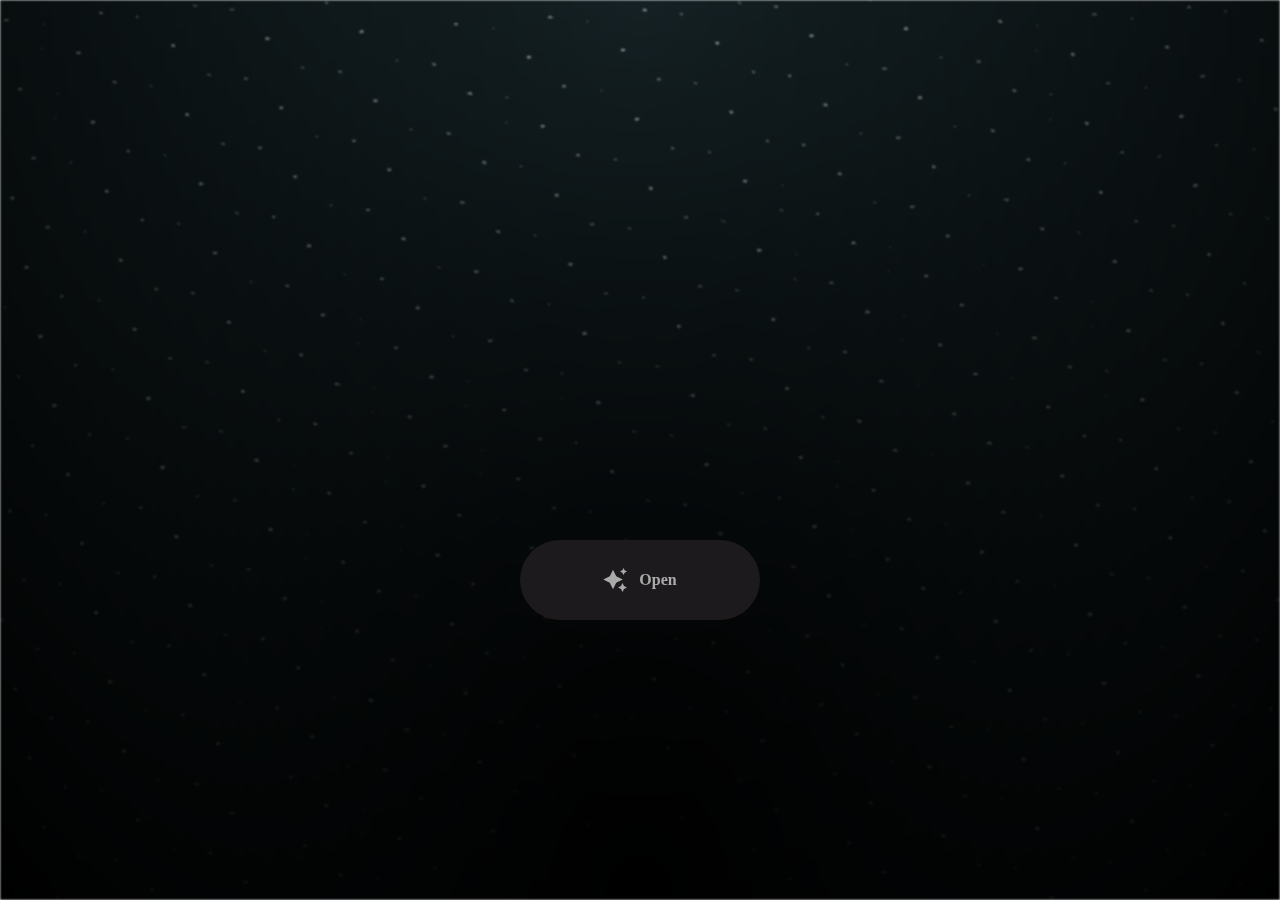
<file: index.html>
<html lang="en">

<head>
  <meta charset="UTF-8">
  <meta name="viewport" content="width=device-width, initial-scale=1.0">
  <link rel="shortcut icon" href="images/gift.png" type="image/x-icon">
  <link rel="stylesheet" href="css/index.css">

  <!-- Document Title -->
  <title>I Have Something</title>
</head>

<body>
  <!-- Background -->
  <div class="night"></div>

  <!-- Title -->
  <h1 class="title"></h1>

  <!-- Button -->
  <div style="position: absolute; top: 60vh; width: 100%; display: flex; justify-content: center;">
    <a href="flower.html" class="btn">
      <svg height="24" width="24" fill="#FFFFFF" viewBox="0 0 24 24" data-name="Layer 1" id="Layer_1" class="sparkle">
        <path
          d="M10,21.236,6.755,14.745.264,11.5,6.755,8.255,10,1.764l3.245,6.491L19.736,11.5l-6.491,3.245ZM18,21l1.5,3L21,21l3-1.5L21,18l-1.5-3L18,18l-3,1.5ZM19.333,4.667,20.5,7l1.167-2.333L24,3.5,21.667,2.333,20.5,0,19.333,2.333,17,3.5Z">
        </path>
      </svg>

      <span class="text">Open</span>
    </a>
  </div>

  <script src="js/index.js"></script>
</body>

</html>
</file>
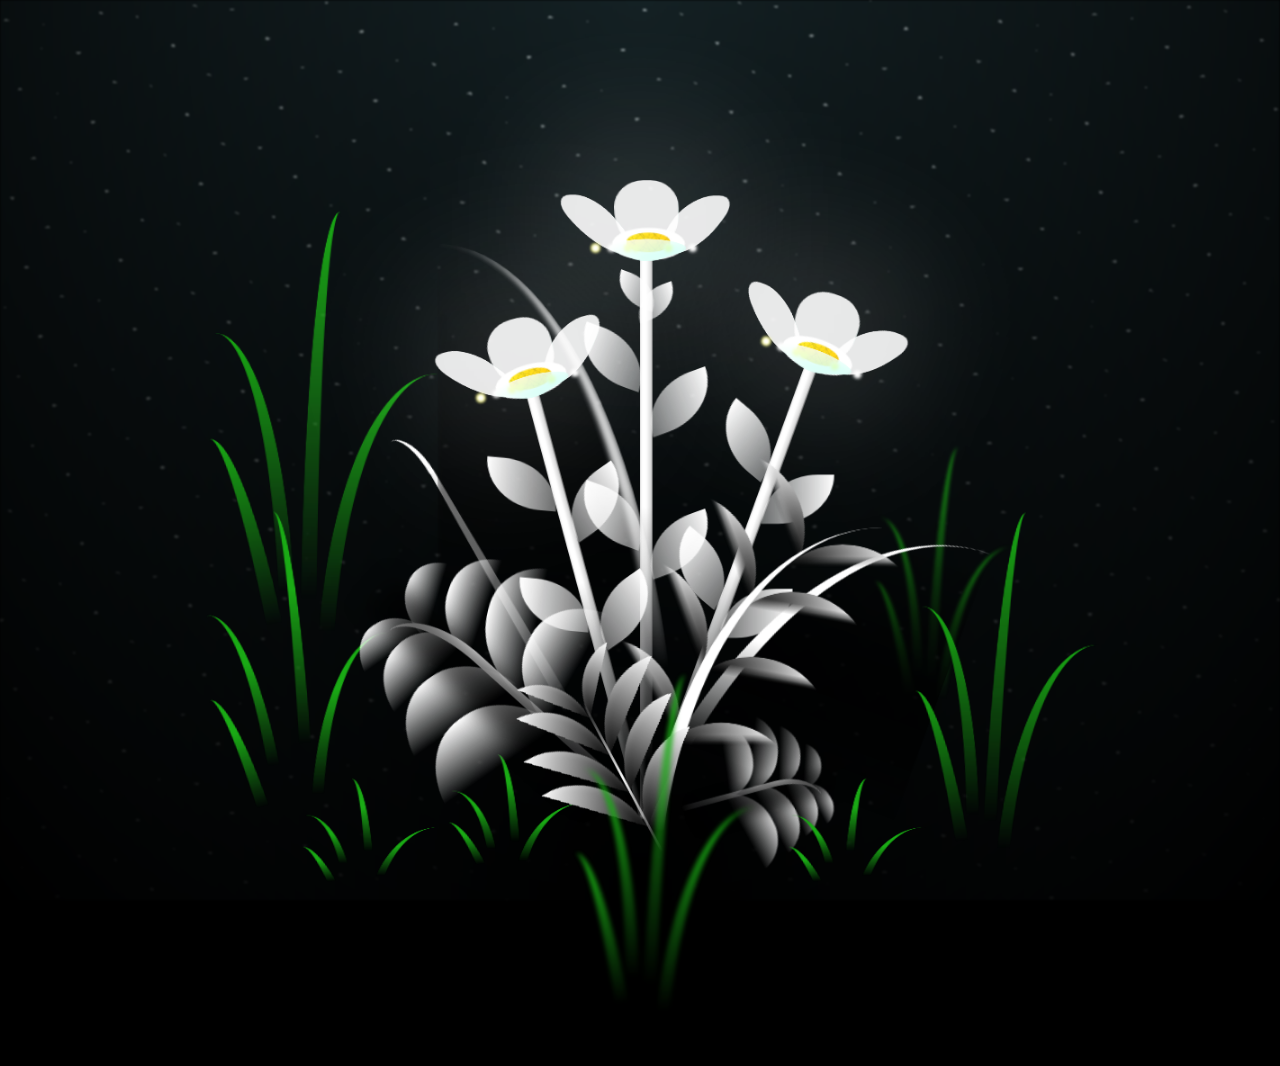
<file: flower.html>
<!DOCTYPE html>
<html lang="en">

<head>
  <meta charset="UTF-8">
  <meta http-equiv="X-UA-Compatible" content="IE=edge">
  <meta name="viewport" content="width=device-width, initial-scale=1.0">
  <style>
            audio{
                display:none;
            } 
        </style>
  <link rel="shortcut icon" href="images/gift.png" type="image/x-icon">
  <link rel="stylesheet" href="css/style.css">

  <!-- Document Title -->
  <title>FLOWERS</title>
</head>

<body class="not-loaded">
  <audio controls autoplay loop> 
         <source src="lvr_ts.mp3" type="audio/mp3" > 
        </audio>
  <!-- Background -->
  <div class="night"></div>

  <!-- Flower -->
  <div class="flowers">
    <div class="flower flower--1">
      <div class="flower__leafs flower__leafs--1">
        <div class="flower__leaf flower__leaf--1"></div>
        <div class="flower__leaf flower__leaf--2"></div>
        <div class="flower__leaf flower__leaf--3"></div>
        <div class="flower__leaf flower__leaf--4"></div>
        <div class="flower__white-circle"></div>

        <div class="flower__light flower__light--1"></div>
        <div class="flower__light flower__light--2"></div>
        <div class="flower__light flower__light--3"></div>
        <div class="flower__light flower__light--4"></div>
        <div class="flower__light flower__light--5"></div>
        <div class="flower__light flower__light--6"></div>
        <div class="flower__light flower__light--7"></div>
        <div class="flower__light flower__light--8"></div>

      </div>
      <div class="flower__line">
        <div class="flower__line__leaf flower__line__leaf--1"></div>
        <div class="flower__line__leaf flower__line__leaf--2"></div>
        <div class="flower__line__leaf flower__line__leaf--3"></div>
        <div class="flower__line__leaf flower__line__leaf--4"></div>
        <div class="flower__line__leaf flower__line__leaf--5"></div>
        <div class="flower__line__leaf flower__line__leaf--6"></div>
      </div>
    </div>

    <div class="flower flower--2">
      <div class="flower__leafs flower__leafs--2">
        <div class="flower__leaf flower__leaf--1"></div>
        <div class="flower__leaf flower__leaf--2"></div>
        <div class="flower__leaf flower__leaf--3"></div>
        <div class="flower__leaf flower__leaf--4"></div>
        <div class="flower__white-circle"></div>

        <div class="flower__light flower__light--1"></div>
        <div class="flower__light flower__light--2"></div>
        <div class="flower__light flower__light--3"></div>
        <div class="flower__light flower__light--4"></div>
        <div class="flower__light flower__light--5"></div>
        <div class="flower__light flower__light--6"></div>
        <div class="flower__light flower__light--7"></div>
        <div class="flower__light flower__light--8"></div>

      </div>
      <div class="flower__line">
        <div class="flower__line__leaf flower__line__leaf--1"></div>
        <div class="flower__line__leaf flower__line__leaf--2"></div>
        <div class="flower__line__leaf flower__line__leaf--3"></div>
        <div class="flower__line__leaf flower__line__leaf--4"></div>
      </div>
    </div>

    <div class="flower flower--3">
      <div class="flower__leafs flower__leafs--3">
        <div class="flower__leaf flower__leaf--1"></div>
        <div class="flower__leaf flower__leaf--2"></div>
        <div class="flower__leaf flower__leaf--3"></div>
        <div class="flower__leaf flower__leaf--4"></div>
        <div class="flower__white-circle"></div>

        <div class="flower__light flower__light--1"></div>
        <div class="flower__light flower__light--2"></div>
        <div class="flower__light flower__light--3"></div>
        <div class="flower__light flower__light--4"></div>
        <div class="flower__light flower__light--5"></div>
        <div class="flower__light flower__light--6"></div>
        <div class="flower__light flower__light--7"></div>
        <div class="flower__light flower__light--8"></div>

      </div>
      <div class="flower__line">
        <div class="flower__line__leaf flower__line__leaf--1"></div>
        <div class="flower__line__leaf flower__line__leaf--2"></div>
        <div class="flower__line__leaf flower__line__leaf--3"></div>
        <div class="flower__line__leaf flower__line__leaf--4"></div>
      </div>
    </div>

    <div class="grow-ans" style="--d:1.2s">
      <div class="flower__g-long">
        <div class="flower__g-long__top"></div>
        <div class="flower__g-long__bottom"></div>
      </div>
    </div>

    <div class="growing-grass">
      <div class="flower__grass flower__grass--1">
        <div class="flower__grass--top"></div>
        <div class="flower__grass--bottom"></div>
        <div class="flower__grass__leaf flower__grass__leaf--1"></div>
        <div class="flower__grass__leaf flower__grass__leaf--2"></div>
        <div class="flower__grass__leaf flower__grass__leaf--3"></div>
        <div class="flower__grass__leaf flower__grass__leaf--4"></div>
        <div class="flower__grass__leaf flower__grass__leaf--5"></div>
        <div class="flower__grass__leaf flower__grass__leaf--6"></div>
        <div class="flower__grass__leaf flower__grass__leaf--7"></div>
        <div class="flower__grass__leaf flower__grass__leaf--8"></div>
        <div class="flower__grass__overlay"></div>
      </div>
    </div>

    <div class="growing-grass">
      <div class="flower__grass flower__grass--2">
        <div class="flower__grass--top"></div>
        <div class="flower__grass--bottom"></div>
        <div class="flower__grass__leaf flower__grass__leaf--1"></div>
        <div class="flower__grass__leaf flower__grass__leaf--2"></div>
        <div class="flower__grass__leaf flower__grass__leaf--3"></div>
        <div class="flower__grass__leaf flower__grass__leaf--4"></div>
        <div class="flower__grass__leaf flower__grass__leaf--5"></div>
        <div class="flower__grass__leaf flower__grass__leaf--6"></div>
        <div class="flower__grass__leaf flower__grass__leaf--7"></div>
        <div class="flower__grass__leaf flower__grass__leaf--8"></div>
        <div class="flower__grass__overlay"></div>
      </div>
    </div>

    <div class="grow-ans" style="--d:2.4s">
      <div class="flower__g-right flower__g-right--1">
        <div class="leaf"></div>
      </div>
    </div>

    <div class="grow-ans" style="--d:2.8s">
      <div class="flower__g-right flower__g-right--2">
        <div class="leaf"></div>
      </div>
    </div>

    <div class="grow-ans" style="--d:2.8s">
      <div class="flower__g-front">
        <div class="flower__g-front__leaf-wrapper flower__g-front__leaf-wrapper--1">
          <div class="flower__g-front__leaf"></div>
        </div>
        <div class="flower__g-front__leaf-wrapper flower__g-front__leaf-wrapper--2">
          <div class="flower__g-front__leaf"></div>
        </div>
        <div class="flower__g-front__leaf-wrapper flower__g-front__leaf-wrapper--3">
          <div class="flower__g-front__leaf"></div>
        </div>
        <div class="flower__g-front__leaf-wrapper flower__g-front__leaf-wrapper--4">
          <div class="flower__g-front__leaf"></div>
        </div>
        <div class="flower__g-front__leaf-wrapper flower__g-front__leaf-wrapper--5">
          <div class="flower__g-front__leaf"></div>
        </div>
        <div class="flower__g-front__leaf-wrapper flower__g-front__leaf-wrapper--6">
          <div class="flower__g-front__leaf"></div>
        </div>
        <div class="flower__g-front__leaf-wrapper flower__g-front__leaf-wrapper--7">
          <div class="flower__g-front__leaf"></div>
        </div>
        <div class="flower__g-front__leaf-wrapper flower__g-front__leaf-wrapper--8">
          <div class="flower__g-front__leaf"></div>
        </div>
        <div class="flower__g-front__line"></div>
      </div>
    </div>

    <div class="grow-ans" style="--d:3.2s">
      <div class="flower__g-fr">
        <div class="leaf"></div>
        <div class="flower__g-fr__leaf flower__g-fr__leaf--1"></div>
        <div class="flower__g-fr__leaf flower__g-fr__leaf--2"></div>
        <div class="flower__g-fr__leaf flower__g-fr__leaf--3"></div>
        <div class="flower__g-fr__leaf flower__g-fr__leaf--4"></div>
        <div class="flower__g-fr__leaf flower__g-fr__leaf--5"></div>
        <div class="flower__g-fr__leaf flower__g-fr__leaf--6"></div>
        <div class="flower__g-fr__leaf flower__g-fr__leaf--7"></div>
        <div class="flower__g-fr__leaf flower__g-fr__leaf--8"></div>
      </div>
    </div>

    <div class="long-g long-g--0">
      <div class="grow-ans" style="--d:3s">
        <div class="leaf leaf--0"></div>
      </div>
      <div class="grow-ans" style="--d:2.2s">
        <div class="leaf leaf--1"></div>
      </div>
      <div class="grow-ans" style="--d:3.4s">
        <div class="leaf leaf--2"></div>
      </div>
      <div class="grow-ans" style="--d:3.6s">
        <div class="leaf leaf--3"></div>
      </div>
    </div>

    <div class="long-g long-g--1">
      <div class="grow-ans" style="--d:3.6s">
        <div class="leaf leaf--0"></div>
      </div>
      <div class="grow-ans" style="--d:3.8s">
        <div class="leaf leaf--1"></div>
      </div>
      <div class="grow-ans" style="--d:4s">
        <div class="leaf leaf--2"></div>
      </div>
      <div class="grow-ans" style="--d:4.2s">
        <div class="leaf leaf--3"></div>
      </div>
    </div>

    <div class="long-g long-g--2">
      <div class="grow-ans" style="--d:4s">
        <div class="leaf leaf--0"></div>
      </div>
      <div class="grow-ans" style="--d:4.2s">
        <div class="leaf leaf--1"></div>
      </div>
      <div class="grow-ans" style="--d:4.4s">
        <div class="leaf leaf--2"></div>
      </div>
      <div class="grow-ans" style="--d:4.6s">
        <div class="leaf leaf--3"></div>
      </div>
    </div>

    <div class="long-g long-g--3">
      <div class="grow-ans" style="--d:4s">
        <div class="leaf leaf--0"></div>
      </div>
      <div class="grow-ans" style="--d:4.2s">
        <div class="leaf leaf--1"></div>
      </div>
      <div class="grow-ans" style="--d:3s">
        <div class="leaf leaf--2"></div>
      </div>
      <div class="grow-ans" style="--d:3.6s">
        <div class="leaf leaf--3"></div>
      </div>
    </div>

    <div class="long-g long-g--4">
      <div class="grow-ans" style="--d:4s">
        <div class="leaf leaf--0"></div>
      </div>
      <div class="grow-ans" style="--d:4.2s">
        <div class="leaf leaf--1"></div>
      </div>
      <div class="grow-ans" style="--d:3s">
        <div class="leaf leaf--2"></div>
      </div>
      <div class="grow-ans" style="--d:3.6s">
        <div class="leaf leaf--3"></div>
      </div>
    </div>

    <div class="long-g long-g--5">
      <div class="grow-ans" style="--d:4s">
        <div class="leaf leaf--0"></div>
      </div>
      <div class="grow-ans" style="--d:4.2s">
        <div class="leaf leaf--1"></div>
      </div>
      <div class="grow-ans" style="--d:3s">
        <div class="leaf leaf--2"></div>
      </div>
      <div class="grow-ans" style="--d:3.6s">
        <div class="leaf leaf--3"></div>
      </div>
    </div>

    <div class="long-g long-g--6">
      <div class="grow-ans" style="--d:4.2s">
        <div class="leaf leaf--0"></div>
      </div>
      <div class="grow-ans" style="--d:4.4s">
        <div class="leaf leaf--1"></div>
      </div>
      <div class="grow-ans" style="--d:4.6s">
        <div class="leaf leaf--2"></div>
      </div>
      <div class="grow-ans" style="--d:4.8s">
        <div class="leaf leaf--3"></div>
      </div>
    </div>

    <div class="long-g long-g--7">
      <div class="grow-ans" style="--d:3s">
        <div class="leaf leaf--0"></div>
      </div>
      <div class="grow-ans" style="--d:3.2s">
        <div class="leaf leaf--1"></div>
      </div>
      <div class="grow-ans" style="--d:3.5s">
        <div class="leaf leaf--2"></div>
      </div>
      <div class="grow-ans" style="--d:3.6s">
        <div class="leaf leaf--3"></div>
      </div>
    </div>
  </div>

  <!-- Title -->
  <h1 class="title"><span id="title"></span></h1>
</body>

</html>

<!-- Import Javascript -->
<script src="js/main.js"></script>
</file>
<file: css/index.css>
*,
*::after,
*::before {
  padding: 0;
  margin: 0;
  box-sizing: border-box;
}

:root {
  --dark-color: #000;
}

.night {
  position: fixed;
  left: 50%;
  top: 0;
  transform: translateX(-50%);
  width: 100%;
  height: 100%;
  filter: blur(0.1vmin);
  background-image: radial-gradient(ellipse at top, transparent 0%, var(--dark-color)), radial-gradient(ellipse at bottom, var(--dark-color), rgba(145, 233, 255, 0.2)), repeating-linear-gradient(220deg, rgb(0, 0, 0) 0px, rgb(0, 0, 0) 19px, transparent 19px, transparent 22px), repeating-linear-gradient(189deg, rgb(0, 0, 0) 0px, rgb(0, 0, 0) 19px, transparent 19px, transparent 22px), repeating-linear-gradient(148deg, rgb(0, 0, 0) 0px, rgb(0, 0, 0) 19px, transparent 19px, transparent 22px), linear-gradient(90deg, rgb(255, 255, 250), rgb(240, 240, 240));
}

.title {
  position: absolute;
  top: 0;
  left: 0;
  color: white;
  font-family: 'Courier New', Courier, monospace;

  display: flex;
  flex-wrap: wrap;
  justify-content: center;
  align-content: center;
  align-items: center;

  width: 100%;
  height: 100vh;
  text-shadow: 0 0 20px white;
  letter-spacing: 0px;
}

@media (min-width: 500px) {
  .title {
    letter-spacing: 20px;
  }
}

@keyframes typing {
  from {
    opacity: 0;
  }

  to {
    opacity: 1;
  }
}

/* Terapkan animasi dengan delay */
.title span {
  opacity: 0;
  animation: typing 1s ease forwards;
  animation-delay: var(--delay);
}

a {
  text-decoration: none;
}

.btn {
  border: none;
  width: 15em;
  height: 5em;
  border-radius: 3em;
  display: flex;
  justify-content: center;
  align-items: center;
  gap: 12px;
  background: #1C1A1C;
  cursor: pointer;
  transition: all 450ms ease-in-out;
}

.sparkle {
  fill: #AAAAAA;
  transition: all 800ms ease;
}

.text {
  font-weight: 600;
  color: #AAAAAA;
  font-size: medium;
}

.btn:hover {
  background: linear-gradient(0deg, #A47CF3, #683FEA);
  box-shadow: inset 0px 1px 0px 0px rgba(255, 255, 255, 0.4),
    inset 0px -4px 0px 0px rgba(0, 0, 0, 0.2),
    0px 0px 0px 4px rgba(255, 255, 255, 0.2),
    0px 0px 180px 0px #9917FF;
  transform: translateY(-2px);
}

.btn:hover .text {
  color: white;
}

.btn:hover .sparkle {
  fill: white;
  transform: scale(1.2);
}
</file>
<file: css/style.css>
*,
*::after,
*::before {
  padding: 0;
  margin: 0;
  box-sizing: border-box;
}

:root {
  --dark-color: #000;
}

.title {
  position: absolute;
  width: 100%;
  text-align: center;
  margin-top: 50px;
  top: 0;
  left: 0;
  color: white;
  font-family: 'Courier New', Courier, monospace;
  font-size: 70px;
  text-shadow: 0px 0px 20px white;
}

body {
  display: flex;
  align-items: flex-end;
  justify-content: center;
  min-height: 100vh;
  background-color: var(--dark-color);
  overflow: hidden;
  perspective: 1000px;
}

.night {
  position: fixed;
  left: 50%;
  top: 0;
  transform: translateX(-50%);
  width: 100%;
  height: 100%;
  filter: blur(0.1vmin);
  background-image: radial-gradient(ellipse at top, transparent 0%, var(--dark-color)), radial-gradient(ellipse at bottom, var(--dark-color), rgba(145, 233, 255, 0.2)), repeating-linear-gradient(220deg, rgb(0, 0, 0) 0px, rgb(0, 0, 0) 19px, transparent 19px, transparent 22px), repeating-linear-gradient(189deg, rgb(0, 0, 0) 0px, rgb(0, 0, 0) 19px, transparent 19px, transparent 22px), repeating-linear-gradient(148deg, rgb(0, 0, 0) 0px, rgb(0, 0, 0) 19px, transparent 19px, transparent 22px), linear-gradient(90deg, rgb(255, 255, 250), rgb(240, 240, 240));
}

.flowers {
  position: relative;
  transform: scale(0.9);
}

.flower {
  position: absolute;
  bottom: 10vmin;
  transform-origin: bottom center;
  z-index: 10;
  --fl-speed: 0.8s;
}

.flower--1 {
  animation: moving-flower-1 4s linear infinite;
}

.flower--1 .flower__line {
  height: 70vmin;
  animation-delay: 0.3s;
}

.flower--1 .flower__line__leaf--1 {
  animation: blooming-leaf-right var(--fl-speed) 1.6s backwards;
}

.flower--1 .flower__line__leaf--2 {
  animation: blooming-leaf-right var(--fl-speed) 1.4s backwards;
}

.flower--1 .flower__line__leaf--3 {
  animation: blooming-leaf-left var(--fl-speed) 1.2s backwards;
}

.flower--1 .flower__line__leaf--4 {
  animation: blooming-leaf-left var(--fl-speed) 1s backwards;
}

.flower--1 .flower__line__leaf--5 {
  animation: blooming-leaf-right var(--fl-speed) 1.8s backwards;
}

.flower--1 .flower__line__leaf--6 {
  animation: blooming-leaf-left var(--fl-speed) 2s backwards;
}

.flower--2 {
  left: 50%;
  transform: rotate(20deg);
  animation: moving-flower-2 4s linear infinite;
}

.flower--2 .flower__line {
  height: 60vmin;
  animation-delay: 0.6s;
}

.flower--2 .flower__line__leaf--1 {
  animation: blooming-leaf-right var(--fl-speed) 1.9s backwards;
}

.flower--2 .flower__line__leaf--2 {
  animation: blooming-leaf-right var(--fl-speed) 1.7s backwards;
}

.flower--2 .flower__line__leaf--3 {
  animation: blooming-leaf-left var(--fl-speed) 1.5s backwards;
}

.flower--2 .flower__line__leaf--4 {
  animation: blooming-leaf-left var(--fl-speed) 1.3s backwards;
}

.flower--3 {
  left: 50%;
  transform: rotate(-15deg);
  animation: moving-flower-3 4s linear infinite;
}

.flower--3 .flower__line {
  animation-delay: 0.9s;
}

.flower--3 .flower__line__leaf--1 {
  animation: blooming-leaf-right var(--fl-speed) 2.5s backwards;
}

.flower--3 .flower__line__leaf--2 {
  animation: blooming-leaf-right var(--fl-speed) 2.3s backwards;
}

.flower--3 .flower__line__leaf--3 {
  animation: blooming-leaf-left var(--fl-speed) 2.1s backwards;
}

.flower--3 .flower__line__leaf--4 {
  animation: blooming-leaf-left var(--fl-speed) 1.9s backwards;
}

.flower__leafs {
  position: relative;
  animation: blooming-flower 2s backwards;
}

.flower__leafs--1 {
  animation-delay: 1.1s;
}

.flower__leafs--2 {
  animation-delay: 1.4s;
}

.flower__leafs--3 {
  animation-delay: 1.7s;
}

.flower__leafs::after {
  content: "";
  position: absolute;
  left: 0;
  top: 0;
  transform: translate(-50%, -100%);
  width: 8vmin;
  height: 8vmin;
  background-color: #fff;
  filter: blur(10vmin);
}

.flower__leaf {
  position: absolute;
  bottom: 0;
  left: 50%;
  width: 8vmin;
  height: 11vmin;
  border-radius: 51% 49% 47% 53%/44% 45% 55% 69%;
  background-color: #a7ffee;
  background-image: linear-gradient(to top, #fff, #fff);
  transform-origin: bottom center;
  opacity: 0.9;
  box-shadow: inset 0 0 2vmin rgba(255, 255, 255, 0.5);
}

.flower__leaf--1 {
  transform: translate(-10%, 1%) rotateY(40deg) rotateX(-50deg);
}

.flower__leaf--2 {
  transform: translate(-50%, -4%) rotateX(40deg);
}

.flower__leaf--3 {
  transform: translate(-90%, 0%) rotateY(45deg) rotateX(50deg);
}

.flower__leaf--4 {
  width: 8vmin;
  height: 8vmin;
  transform-origin: bottom left;
  border-radius: 4vmin 10vmin 4vmin 4vmin;
  transform: translate(0%, 18%) rotateX(70deg) rotate(-43deg);
  background-image: linear-gradient(to top, rgba(255, 2555, 255, 0.4), #fff);
  z-index: 1;
  opacity: 0.8;
  -webkit-transform: translate(0%, 18%) rotateX(70deg) rotate(-43deg);
  -moz-transform: translate(0%, 18%) rotateX(70deg) rotate(-43deg);
  -ms-transform: translate(0%, 18%) rotateX(70deg) rotate(-43deg);
  -o-transform: translate(0%, 18%) rotateX(70deg) rotate(-43deg);
}

.flower__white-circle {
  position: absolute;
  left: -3.5vmin;
  top: -3vmin;
  width: 9vmin;
  height: 4vmin;
  border-radius: 50%;
  background-color: #fff;
}

.flower__white-circle::after {
  content: "";
  position: absolute;
  left: 50%;
  top: 45%;
  transform: translate(-50%, -50%);
  width: 60%;
  height: 60%;
  border-radius: inherit;
  background-image: repeating-linear-gradient(135deg, rgba(0, 0, 0, 0.03) 0px, rgba(0, 0, 0, 0.03) 1px, transparent 1px, transparent 12px), repeating-linear-gradient(45deg, rgba(0, 0, 0, 0.03) 0px, rgba(0, 0, 0, 0.03) 1px, transparent 1px, transparent 12px), repeating-linear-gradient(67.5deg, rgba(0, 0, 0, 0.03) 0px, rgba(0, 0, 0, 0.03) 1px, transparent 1px, transparent 12px), repeating-linear-gradient(135deg, rgba(0, 0, 0, 0.03) 0px, rgba(0, 0, 0, 0.03) 1px, transparent 1px, transparent 12px), repeating-linear-gradient(45deg, rgba(0, 0, 0, 0.03) 0px, rgba(0, 0, 0, 0.03) 1px, transparent 1px, transparent 12px), repeating-linear-gradient(112.5deg, rgba(0, 0, 0, 0.03) 0px, rgba(0, 0, 0, 0.03) 1px, transparent 1px, transparent 12px), repeating-linear-gradient(112.5deg, rgba(0, 0, 0, 0.03) 0px, rgba(0, 0, 0, 0.03) 1px, transparent 1px, transparent 12px), repeating-linear-gradient(45deg, rgba(0, 0, 0, 0.03) 0px, rgba(0, 0, 0, 0.03) 1px, transparent 1px, transparent 12px), repeating-linear-gradient(22.5deg, rgba(0, 0, 0, 0.03) 0px, rgba(0, 0, 0, 0.03) 1px, transparent 1px, transparent 12px), repeating-linear-gradient(45deg, rgba(0, 0, 0, 0.03) 0px, rgba(0, 0, 0, 0.03) 1px, transparent 1px, transparent 12px), repeating-linear-gradient(22.5deg, rgba(0, 0, 0, 0.03) 0px, rgba(0, 0, 0, 0.03) 1px, transparent 1px, transparent 12px), repeating-linear-gradient(135deg, rgba(0, 0, 0, 0.03) 0px, rgba(0, 0, 0, 0.03) 1px, transparent 1px, transparent 12px), repeating-linear-gradient(157.5deg, rgba(0, 0, 0, 0.03) 0px, rgba(0, 0, 0, 0.03) 1px, transparent 1px, transparent 12px), repeating-linear-gradient(67.5deg, rgba(0, 0, 0, 0.03) 0px, rgba(0, 0, 0, 0.03) 1px, transparent 1px, transparent 12px), repeating-linear-gradient(67.5deg, rgba(0, 0, 0, 0.03) 0px, rgba(0, 0, 0, 0.03) 1px, transparent 1px, transparent 12px), linear-gradient(90deg, rgb(255, 235, 18), rgb(255, 206, 0));
}

.flower__line {
  height: 55vmin;
  width: 1.5vmin;
  background-image: linear-gradient(to left, rgba(0, 0, 0, 0.2), transparent, rgba(255, 255, 255, 0.2)), linear-gradient(to top, transparent 10%, #fff, #fff);
  box-shadow: inset 0 0 2px rgba(0, 0, 0, 0.5);
  animation: grow-flower-tree 4s backwards;
}

.flower__line__leaf {
  --w: 7vmin;
  --h: calc(var(--w) + 2vmin);
  position: absolute;
  top: 20%;
  left: 90%;
  width: var(--w);
  height: var(--h);
  border-top-right-radius: var(--h);
  border-bottom-left-radius: var(--h);
  background-image: linear-gradient(to top, rgba(255, 255, 255, 0.4), #fff);
}

.flower__line__leaf--1 {
  transform: rotate(70deg) rotateY(30deg);
}

.flower__line__leaf--2 {
  top: 45%;
  transform: rotate(70deg) rotateY(30deg);
}

.flower__line__leaf--3,
.flower__line__leaf--4,
.flower__line__leaf--6 {
  border-top-right-radius: 0;
  border-bottom-left-radius: 0;
  border-top-left-radius: var(--h);
  border-bottom-right-radius: var(--h);
  left: -460%;
  top: 12%;
  transform: rotate(-70deg) rotateY(30deg);
}

.flower__line__leaf--4 {
  top: 40%;
}

.flower__line__leaf--5 {
  top: 0;
  transform-origin: left;
  transform: rotate(70deg) rotateY(30deg) scale(0.6);
}

.flower__line__leaf--6 {
  top: -2%;
  left: -450%;
  transform-origin: right;
  transform: rotate(-70deg) rotateY(30deg) scale(0.6);
}

.flower__light {
  position: absolute;
  bottom: 0vmin;
  width: 1vmin;
  height: 1vmin;
  background-color: rgb(255, 251, 0);
  border-radius: 50%;
  filter: blur(0.2vmin);
  animation: light-ans 4s linear infinite backwards;
}

.flower__light:nth-child(odd) {
  background-color: #fff;
}

.flower__light--1 {
  left: -2vmin;
  animation-delay: 1s;
}

.flower__light--2 {
  left: 3vmin;
  animation-delay: 0.5s;
}

.flower__light--3 {
  left: -6vmin;
  animation-delay: 0.3s;
}

.flower__light--4 {
  left: 6vmin;
  animation-delay: 0.9s;
}

.flower__light--5 {
  left: -1vmin;
  animation-delay: 1.5s;
}

.flower__light--6 {
  left: -4vmin;
  animation-delay: 3s;
}

.flower__light--7 {
  left: 3vmin;
  animation-delay: 2s;
}

.flower__light--8 {
  left: -6vmin;
  animation-delay: 3.5s;
}

.flower__grass {
  --c: #fff;
  --line-w: 1.5vmin;
  position: absolute;
  bottom: 12vmin;
  left: -7vmin;
  display: flex;
  flex-direction: column;
  align-items: flex-end;
  z-index: 20;
  transform-origin: bottom center;
  transform: rotate(-48deg) rotateY(40deg);
}

.flower__grass--1 {
  animation: moving-grass 2s linear infinite;
}

.flower__grass--2 {
  left: 2vmin;
  bottom: 10vmin;
  transform: scale(0.5) rotate(75deg) rotateX(10deg) rotateY(-200deg);
  opacity: 0.8;
  z-index: 0;
  animation: moving-grass--2 1.5s linear infinite;
}

.flower__grass--top {
  width: 7vmin;
  height: 10vmin;
  border-top-right-radius: 100%;
  border-right: var(--line-w) solid var(--c);
  transform-origin: bottom center;
  transform: rotate(-2deg);
}

.flower__grass--bottom {
  margin-top: -2px;
  width: var(--line-w);
  height: 25vmin;
  background-image: linear-gradient(to top, transparent, var(--c));
}

.flower__grass__leaf {
  --size: 10vmin;
  position: absolute;
  width: calc(var(--size) * 2.1);
  height: var(--size);
  border-top-left-radius: var(--size);
  border-top-right-radius: var(--size);
  background-image: linear-gradient(to top, transparent, transparent 30%, var(--c));
  z-index: 100;
}

.flower__grass__leaf--1 {
  top: -6%;
  left: 30%;
  --size: 6vmin;
  transform: rotate(-20deg);
  animation: growing-grass-ans--1 2s 2.6s backwards;
}

@keyframes growing-grass-ans--1 {
  0% {
    transform-origin: bottom left;
    transform: rotate(-20deg) scale(0);
  }
}

.flower__grass__leaf--2 {
  top: -5%;
  left: -110%;
  --size: 6vmin;
  transform: rotate(10deg);
  animation: growing-grass-ans--2 2s 2.4s linear backwards;
}

@keyframes growing-grass-ans--2 {
  0% {
    transform-origin: bottom right;
    transform: rotate(10deg) scale(0);
  }
}

.flower__grass__leaf--3 {
  top: 5%;
  left: 60%;
  --size: 8vmin;
  transform: rotate(-18deg) rotateX(-20deg);
  animation: growing-grass-ans--3 2s 2.2s linear backwards;
}

@keyframes growing-grass-ans--3 {
  0% {
    transform-origin: bottom left;
    transform: rotate(-18deg) rotateX(-20deg) scale(0);
  }
}

.flower__grass__leaf--4 {
  top: 6%;
  left: -135%;
  --size: 8vmin;
  transform: rotate(2deg);
  animation: growing-grass-ans--4 2s 2s linear backwards;
}

@keyframes growing-grass-ans--4 {
  0% {
    transform-origin: bottom right;
    transform: rotate(2deg) scale(0);
  }
}

.flower__grass__leaf--5 {
  top: 20%;
  left: 60%;
  --size: 10vmin;
  transform: rotate(-24deg) rotateX(-20deg);
  animation: growing-grass-ans--5 2s 1.8s linear backwards;
}

@keyframes growing-grass-ans--5 {
  0% {
    transform-origin: bottom left;
    transform: rotate(-24deg) rotateX(-20deg) scale(0);
  }
}

.flower__grass__leaf--6 {
  top: 22%;
  left: -180%;
  --size: 10vmin;
  transform: rotate(10deg);
  animation: growing-grass-ans--6 2s 1.6s linear backwards;
}

@keyframes growing-grass-ans--6 {
  0% {
    transform-origin: bottom right;
    transform: rotate(10deg) scale(0);
  }
}

.flower__grass__leaf--7 {
  top: 39%;
  left: 70%;
  --size: 10vmin;
  transform: rotate(-10deg);
  animation: growing-grass-ans--7 2s 1.4s linear backwards;
}

@keyframes growing-grass-ans--7 {
  0% {
    transform-origin: bottom left;
    transform: rotate(-10deg) scale(0);
  }
}

.flower__grass__leaf--8 {
  top: 40%;
  left: -215%;
  --size: 11vmin;
  transform: rotate(10deg);
  animation: growing-grass-ans--8 2s 1.2s linear backwards;
}

@keyframes growing-grass-ans--8 {
  0% {
    transform-origin: bottom right;
    transform: rotate(10deg) scale(0);
  }
}

.flower__grass__overlay {
  position: absolute;
  top: -10%;
  right: 0%;
  width: 100%;
  height: 100%;
  background-color: rgba(0, 0, 0, 0.6);
  filter: blur(1.5vmin);
  z-index: 100;
}

.flower__g-long {
  --w: 2vmin;
  --h: 6vmin;
  --c: #fff;
  position: absolute;
  bottom: 10vmin;
  left: -3vmin;
  transform-origin: bottom center;
  transform: rotate(-30deg) rotateY(-20deg);
  display: flex;
  flex-direction: column;
  align-items: flex-end;
  animation: flower-g-long-ans 3s linear infinite;
}

@keyframes flower-g-long-ans {

  0%,
  100% {
    transform: rotate(-30deg) rotateY(-20deg);
  }

  50% {
    transform: rotate(-32deg) rotateY(-20deg);
  }
}

.flower__g-long__top {
  top: calc(var(--h) * -1);
  width: calc(var(--w) + 1vmin);
  height: var(--h);
  border-top-right-radius: 100%;
  border-right: 0.7vmin solid var(--c);
  transform: translate(-0.7vmin, 1vmin);
}

.flower__g-long__bottom {
  width: var(--w);
  height: 50vmin;
  transform-origin: bottom center;
  background-image: linear-gradient(to top, transparent 30%, var(--c));
  box-shadow: inset 0 0 2px rgba(0, 0, 0, 0.5);
  -webkit-clip-path: polygon(35% 0, 65% 1%, 100% 100%, 0% 100%);
  clip-path: polygon(35% 0, 65% 1%, 100% 100%, 0% 100%);
}

.flower__g-right {
  position: absolute;
  bottom: 6vmin;
  left: -2vmin;
  transform-origin: bottom left;
  transform: rotate(20deg);
}

.flower__g-right .leaf {
  width: 30vmin;
  height: 50vmin;
  border-top-left-radius: 100%;
  border-left: 2vmin solid #fff;
  background-image: linear-gradient(to bottom, transparent, var(--dark-color) 60%);
  -webkit-mask-image: linear-gradient(to top, transparent 30%, #fff 60%);
}

.flower__g-right--1 {
  animation: flower-g-right-ans 2.5s linear infinite;
}

.flower__g-right--2 {
  left: 5vmin;
  transform: rotateY(-180deg);
  animation: flower-g-right-ans--2 3s linear infinite;
}

.flower__g-right--2 .leaf {
  height: 75vmin;
  filter: blur(0.3vmin);
  opacity: 0.8;
}

@keyframes flower-g-right-ans {

  0%,
  100% {
    transform: rotate(20deg);
  }

  50% {
    transform: rotate(24deg) rotateX(-20deg);
  }
}

@keyframes flower-g-right-ans--2 {

  0%,
  100% {
    transform: rotateY(-180deg) rotate(0deg) rotateX(-20deg);
  }

  50% {
    transform: rotateY(-180deg) rotate(6deg) rotateX(-20deg);
  }
}

.flower__g-front {
  position: absolute;
  bottom: 6vmin;
  left: 2.5vmin;
  z-index: 100;
  transform-origin: bottom center;
  transform: rotate(-28deg) rotateY(30deg) scale(1.04);
  animation: flower__g-front-ans 2s linear infinite;
}

@keyframes flower__g-front-ans {

  0%,
  100% {
    transform: rotate(-28deg) rotateY(30deg) scale(1.04);
  }

  50% {
    transform: rotate(-35deg) rotateY(40deg) scale(1.04);
  }
}

.flower__g-front__line {
  width: 0.3vmin;
  height: 20vmin;
  background-image: linear-gradient(to top, transparent, #fff, transparent 100%);
  position: relative;
}

.flower__g-front__leaf-wrapper {
  position: absolute;
  top: 0;
  left: 0;
  transform-origin: bottom left;
  transform: rotate(10deg);
}

.flower__g-front__leaf-wrapper:nth-child(even) {
  left: 0vmin;
  transform: rotateY(-180deg) rotate(5deg);
  animation: flower__g-front__leaf-left-ans 1s ease-in backwards;
}

.flower__g-front__leaf-wrapper:nth-child(odd) {
  animation: flower__g-front__leaf-ans 1s ease-in backwards;
}

.flower__g-front__leaf-wrapper--1 {
  top: -8vmin;
  transform: scale(0.7);
  animation: flower__g-front__leaf-ans 1s 5.5s ease-in backwards !important;
}

.flower__g-front__leaf-wrapper--2 {
  top: -8vmin;
  transform: rotateY(-180deg) scale(0.7) !important;
  animation: flower__g-front__leaf-left-ans-2 1s 4.6s ease-in backwards !important;
}

.flower__g-front__leaf-wrapper--3 {
  top: -3vmin;
  animation: flower__g-front__leaf-ans 1s 4.6s ease-in backwards;
}

.flower__g-front__leaf-wrapper--4 {
  top: -3vmin;
  transform: rotateY(-180deg) scale(0.9) !important;
  animation: flower__g-front__leaf-left-ans-2 1s 4.6s ease-in backwards !important;
}

@keyframes flower__g-front__leaf-left-ans-2 {
  0% {
    transform: rotateY(-180deg) scale(0);
  }
}

.flower__g-front__leaf-wrapper--5,
.flower__g-front__leaf-wrapper--6 {
  top: 2vmin;
}

.flower__g-front__leaf-wrapper--7,
.flower__g-front__leaf-wrapper--8 {
  top: 6.5vmin;
}

.flower__g-front__leaf-wrapper--2 {
  animation-delay: 5.2s !important;
}

.flower__g-front__leaf-wrapper--3 {
  animation-delay: 4.9s !important;
}

.flower__g-front__leaf-wrapper--5 {
  animation-delay: 4.3s !important;
}

.flower__g-front__leaf-wrapper--6 {
  animation-delay: 4.1s !important;
}

.flower__g-front__leaf-wrapper--7 {
  animation-delay: 3.8s !important;
}

.flower__g-front__leaf-wrapper--8 {
  animation-delay: 3.5s !important;
}

@keyframes flower__g-front__leaf-ans {
  0% {
    transform: rotate(10deg) scale(0);
  }
}

@keyframes flower__g-front__leaf-left-ans {
  0% {
    transform: rotateY(-180deg) rotate(5deg) scale(0);
  }
}

.flower__g-front__leaf {
  width: 10vmin;
  height: 10vmin;
  border-radius: 100% 0% 0% 100%/100% 100% 0% 0%;
  box-shadow: inset 0 2px 1vmin hsla(0, 0%, 100%, 0.2);
  background-image: linear-gradient(to bottom left, transparent, var(--dark-color)), linear-gradient(to bottom right, #fff 50%, transparent 50%, transparent);
  -webkit-mask-image: linear-gradient(to bottom right, #fff 50%, transparent 50%, transparent);
  mask-image: linear-gradient(to bottom right, #fff 50%, transparent 50%, transparent);
}

.flower__g-fr {
  position: absolute;
  bottom: -4vmin;
  left: vmin;
  transform-origin: bottom left;
  z-index: 10;
  animation: flower__g-fr-ans 2s linear infinite;
}

@keyframes flower__g-fr-ans {

  0%,
  100% {
    transform: rotate(2deg);
  }

  50% {
    transform: rotate(4deg);
    -webkit-transform: rotate(4deg);
    -moz-transform: rotate(4deg);
    -ms-transform: rotate(4deg);
    -o-transform: rotate(4deg);
  }
}

.flower__g-fr .leaf {
  width: 30vmin;
  height: 50vmin;
  border-top-left-radius: 100%;
  border-left: 2vmin solid #fff;
  -webkit-mask-image: linear-gradient(to top, transparent 25%, #fff 50%);
  position: relative;
  z-index: 1;
}

.flower__g-fr__leaf {
  position: absolute;
  top: 0;
  left: 0;
  width: 10vmin;
  height: 10vmin;
  border-radius: 100% 0% 0% 100%/100% 100% 0% 0%;
  box-shadow: inset 0 2px 1vmin hsla(0, 0%, 100%, 0.2);
  background-image: linear-gradient(to bottom left, transparent, var(--dark-color) 98%), linear-gradient(to bottom right, #fff 45%, transparent 50%, transparent);
  -webkit-mask-image: linear-gradient(135deg, #fff 40%, transparent 50%, transparent);
}

.flower__g-fr__leaf--1 {
  left: 20vmin;
  transform: rotate(45deg);
  animation: flower__g-fr-leaft-ans-1 0.5s 5.2s linear backwards;
}

@keyframes flower__g-fr-leaft-ans-1 {
  0% {
    transform-origin: left;
    transform: rotate(45deg) scale(0);
  }
}

.flower__g-fr__leaf--2 {
  left: 12vmin;
  top: -7vmin;
  transform: rotate(25deg) rotateY(-180deg);
  animation: flower__g-fr-leaft-ans-6 0.5s 5s linear backwards;
}

.flower__g-fr__leaf--3 {
  left: 15vmin;
  top: 6vmin;
  transform: rotate(55deg);
  animation: flower__g-fr-leaft-ans-5 0.5s 4.8s linear backwards;
}

.flower__g-fr__leaf--4 {
  left: 6vmin;
  top: -2vmin;
  transform: rotate(25deg) rotateY(-180deg);
  animation: flower__g-fr-leaft-ans-6 0.5s 4.6s linear backwards;
}

.flower__g-fr__leaf--5 {
  left: 10vmin;
  top: 14vmin;
  transform: rotate(55deg);
  animation: flower__g-fr-leaft-ans-5 0.5s 4.4s linear backwards;
}

@keyframes flower__g-fr-leaft-ans-5 {
  0% {
    transform-origin: left;
    transform: rotate(55deg) scale(0);
  }
}

.flower__g-fr__leaf--6 {
  left: 0vmin;
  top: 6vmin;
  transform: rotate(25deg) rotateY(-180deg);
  animation: flower__g-fr-leaft-ans-6 0.5s 4.2s linear backwards;
}

@keyframes flower__g-fr-leaft-ans-6 {
  0% {
    transform-origin: right;
    transform: rotate(25deg) rotateY(-180deg) scale(0);
  }
}

.flower__g-fr__leaf--7 {
  left: 5vmin;
  top: 22vmin;
  transform: rotate(45deg);
  animation: flower__g-fr-leaft-ans-7 0.5s 4s linear backwards;
}

@keyframes flower__g-fr-leaft-ans-7 {
  0% {
    transform-origin: left;
    transform: rotate(45deg) scale(0);
  }
}

.flower__g-fr__leaf--8 {
  left: -4vmin;
  top: 15vmin;
  transform: rotate(15deg) rotateY(-180deg);
  animation: flower__g-fr-leaft-ans-8 0.5s 3.8s linear backwards;
}

@keyframes flower__g-fr-leaft-ans-8 {
  0% {
    transform-origin: right;
    transform: rotate(15deg) rotateY(-180deg) scale(0);
  }
}

.long-g {
  position: absolute;
  bottom: 25vmin;
  left: -42vmin;
  transform-origin: bottom left;
}

.long-g--1 {
  bottom: 0vmin;
  transform: scale(0.8) rotate(-5deg);
}

.long-g--1 .leaf {
  -webkit-mask-image: linear-gradient(to top, transparent 40%, #fff 80%) !important;
}

.long-g--1 .leaf--1 {
  --w: 5vmin;
  --h: 60vmin;
  left: -2vmin;
  transform: rotate(3deg) rotateY(-180deg);
}

.long-g--2,
.long-g--3 {
  bottom: -3vmin;
  left: -35vmin;
  transform-origin: center;
  transform: scale(0.6) rotateX(60deg);
}

.long-g--2 .leaf,
.long-g--3 .leaf {
  -webkit-mask-image: linear-gradient(to top, transparent 50%, #fff 80%) !important;
}

.long-g--2 .leaf--1,
.long-g--3 .leaf--1 {
  left: -1vmin;
  transform: rotateY(-180deg);
}

.long-g--3 {
  left: -17vmin;
  bottom: 0vmin;
}

.long-g--3 .leaf {
  -webkit-mask-image: linear-gradient(to top, transparent 40%, #fff 80%) !important;
}

.long-g--4 {
  left: 25vmin;
  bottom: -3vmin;
  transform-origin: center;
  transform: scale(0.6) rotateX(60deg);
}

.long-g--4 .leaf {
  -webkit-mask-image: linear-gradient(to top, transparent 50%, #fff 80%) !important;
}

.long-g--5 {
  left: 42vmin;
  bottom: 0vmin;
  transform: scale(0.8) rotate(2deg);
}

.long-g--6 {
  left: 0vmin;
  bottom: -20vmin;
  z-index: 100;
  filter: blur(0.3vmin);
  transform: scale(0.8) rotate(2deg);
}

.long-g--7 {
  left: 35vmin;
  bottom: 20vmin;
  z-index: -1;
  filter: blur(0.3vmin);
  transform: scale(0.6) rotate(2deg);
  opacity: 0.7;
}

.long-g .leaf {
  --w: 15vmin;
  --h: 40vmin;
  --c: #1aaa15;
  position: absolute;
  bottom: 0;
  width: var(--w);
  height: var(--h);
  border-top-left-radius: 100%;
  border-left: 2vmin solid var(--c);
  -webkit-mask-image: linear-gradient(to top, transparent 20%, var(--dark-color));
  transform-origin: bottom center;
}

.long-g .leaf--0 {
  left: 2vmin;
  animation: leaf-ans-1 4s linear infinite;
}

.long-g .leaf--1 {
  --w: 5vmin;
  --h: 60vmin;
  animation: leaf-ans-1 4s linear infinite;
}

.long-g .leaf--2 {
  --w: 10vmin;
  --h: 40vmin;
  left: -0.5vmin;
  bottom: 5vmin;
  transform-origin: bottom left;
  transform: rotateY(-180deg);
  animation: leaf-ans-2 3s linear infinite;
}

.long-g .leaf--3 {
  --w: 5vmin;
  --h: 30vmin;
  left: -1vmin;
  bottom: 3.2vmin;
  transform-origin: bottom left;
  transform: rotate(-10deg) rotateY(-180deg);
  animation: leaf-ans-3 3s linear infinite;
}

@keyframes leaf-ans-1 {

  0%,
  100% {
    transform: rotate(-5deg) scale(1);
  }

  50% {
    transform: rotate(5deg) scale(1.1);
  }
}

@keyframes leaf-ans-2 {

  0%,
  100% {
    transform: rotateY(-180deg) rotate(5deg);
  }

  50% {
    transform: rotateY(-180deg) rotate(0deg) scale(1.1);
  }
}

@keyframes leaf-ans-3 {

  0%,
  100% {
    transform: rotate(-10deg) rotateY(-180deg);
  }

  50% {
    transform: rotate(-20deg) rotateY(-180deg);
  }
}

.grow-ans {
  animation: grow-ans 2s var(--d) backwards;
}

@keyframes grow-ans {
  0% {
    transform: scale(0);
    opacity: 0;
  }
}

@keyframes light-ans {
  0% {
    opacity: 0;
    transform: translateY(0vmin);
  }

  25% {
    opacity: 1;
    transform: translateY(-5vmin) translateX(-2vmin);
  }

  50% {
    opacity: 1;
    transform: translateY(-15vmin) translateX(2vmin);
    filter: blur(0.2vmin);
  }

  75% {
    transform: translateY(-20vmin) translateX(-2vmin);
    filter: blur(0.2vmin);
  }

  100% {
    transform: translateY(-30vmin);
    opacity: 0;
    filter: blur(1vmin);
  }
}

@keyframes moving-flower-1 {

  0%,
  100% {
    transform: rotate(2deg);
  }

  50% {
    transform: rotate(-2deg);
  }
}

@keyframes moving-flower-2 {

  0%,
  100% {
    transform: rotate(18deg);
  }

  50% {
    transform: rotate(14deg);
  }
}

@keyframes moving-flower-3 {

  0%,
  100% {
    transform: rotate(-18deg);
  }

  50% {
    transform: rotate(-20deg) rotateY(-10deg);
  }
}

@keyframes blooming-leaf-right {
  0% {
    transform-origin: left;
    transform: rotate(70deg) rotateY(30deg) scale(0);
  }
}

@keyframes blooming-leaf-left {
  0% {
    transform-origin: right;
    transform: rotate(-70deg) rotateY(30deg) scale(0);
  }
}

@keyframes grow-flower-tree {
  0% {
    height: 0;
    border-radius: 1vmin;
  }
}

@keyframes blooming-flower {
  0% {
    transform: scale(0);
  }
}

@keyframes moving-grass {

  0%,
  100% {
    transform: rotate(-48deg) rotateY(40deg);
  }

  50% {
    transform: rotate(-50deg) rotateY(40deg);
  }
}

@keyframes moving-grass--2 {

  0%,
  100% {
    transform: scale(0.5) rotate(75deg) rotateX(10deg) rotateY(-200deg);
  }

  50% {
    transform: scale(0.5) rotate(79deg) rotateX(10deg) rotateY(-200deg);
  }
}

.growing-grass {
  animation: growing-grass-ans 1s 2s backwards;
}

@keyframes growing-grass-ans {
  0% {
    transform: scale(0);
  }
}

.not-loaded * {
  animation-play-state: paused !important;
}

/*# sourceMappingURL=style.css.map */
</file>
